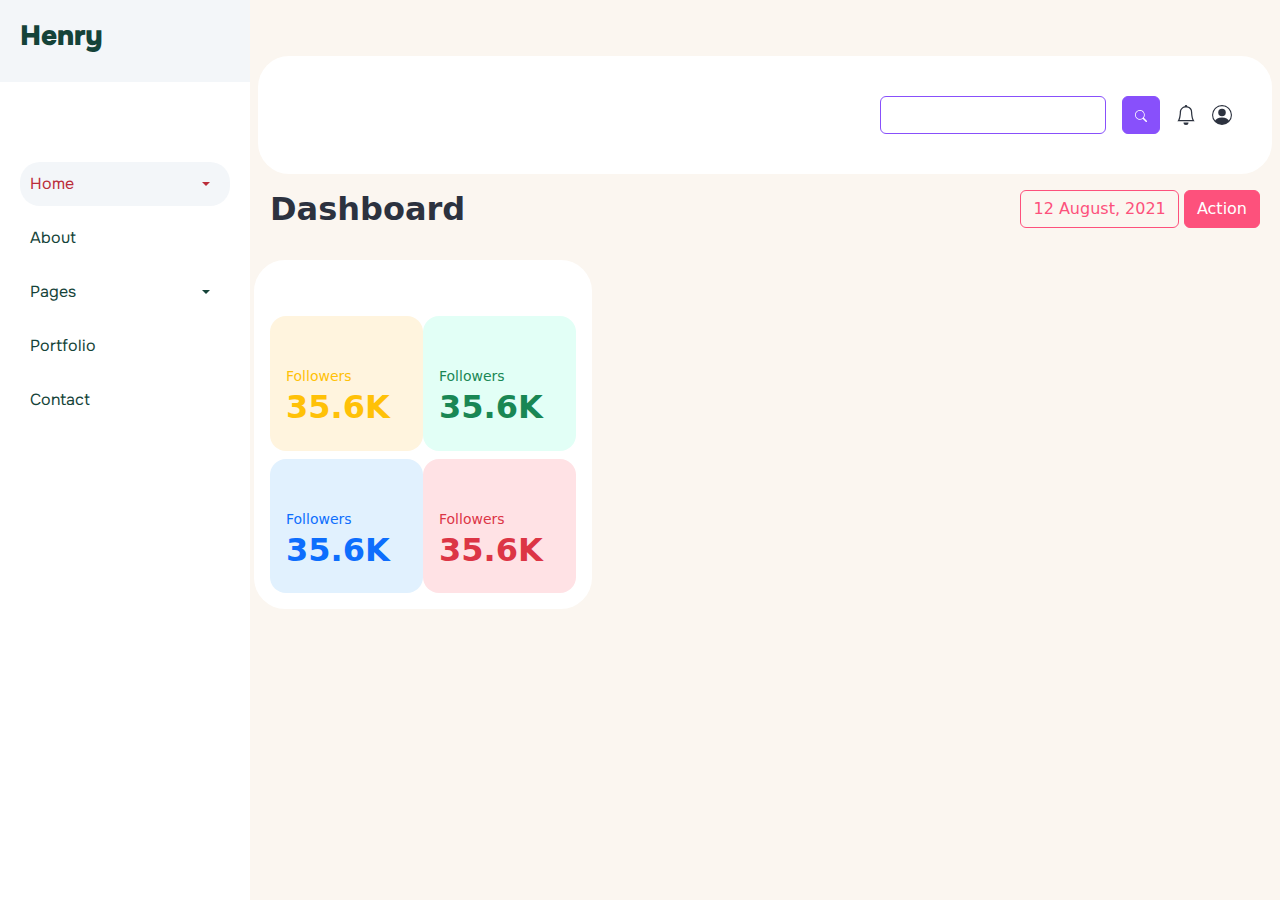
<file: index.html>
<!DOCTYPE html>
<html lang="en">
<head>
    <meta charset="UTF-8">
    <meta name="viewport" content="width=device-width, initial-scale=1.0">
    <link rel="stylesheet" href="bootstrap-5.3.2-dist/css/bootstrap.css">
    <link rel="preconnect" href="https://fonts.googleapis.com">
    <link rel="preconnect" href="https://fonts.gstatic.com" crossorigin>
    <link href="https://fonts.googleapis.com/css2?family=Onest&display=swap" rel="stylesheet">
    <link rel="stylesheet" href="https://cdn.jsdelivr.net/npm/bootstrap-icons@1.11.1/font/bootstrap-icons.css">
    <title>Admin Template</title>
</head>
<body> 

    <div class="wrapper">
        <nav id="sidebar" class="position-sm-fixed hide-sm">
            <div class="sidebar-header">
                <h3>Henry</h3>
            </div>

            <ul class="list-unstyled components">
                <p>Dummy Heading</p>
                <li class="active components-item">
                    <a href="#homeSubmenu" data-toggle="collapse" aria-expanded="false" class="dropdown-toggle nav-link">Home</a>
                    <ul class="collapse list-unstyled  dropdown-carry" id="homeSubmenu">
                        <li>
                            <a href="#" class="nav-link">Home 1</a>
                        </li>
                        <li>
                            <a href="#" class="nav-link">Home 2</a>
                        </li>
                        <li>
                            <a href="#" class="nav-link">Home 3</a>
                        </li>
                    </ul>
                </li>
                <li class="components-item">
                    <a href="#about" class="nav-link">About</a>
                </li>
                <li class="components-item">
                    <a href="#pageSubmenu" data-toggle="collapse" aria-expanded="false" class="dropdown-toggle nav-link">Pages</a>
                    <ul class="collapse list-unstyled dropdown-carry" id="pageSubmenu">
                        <li>
                            <a href="#" class="nav-link">Page 1</a>
                        </li>
                        <li>
                            <a href="#" class="nav-link">Page 2</a>
                        </li>
                        <li>
                            <a href="#" class="nav-link">Page 3</a>
                        </li>
                    </ul>
                </li>
                <li class="components-item">
                    <a href="#" class="nav-link">Portfolio</a>
                </li>
                <li class="components-item">
                    <a href="#" class="nav-link">Contact</a>
                </li>
            </ul>
        </nav>
        <main class="w-100 p-2">
            <button type="button" id="sidebarCollapse" class="btn btn-info position-fixed d-lg-none">
                <i class="fas fa-align-left"></i>
                <span>Toggle Sidebar</span>
            </button>
            <div class="container bg-white mt-5 rounded p-4">
                <div class="rounded-3 p-3 flex-1 align-items-center justify-content-around w-auto float-end">
                    <form action="" method="post" class="flex-1">
                        <input type="text" class="form-control border-purple bg-white">
                        <button class="btn btn-purple rounded-2">
                            <svg xmlns="http://www.w3.org/2000/svg" width="12" height="12" fill="currentColor" class="bi bi-search" viewBox="0 0 16 16">
                                <path d="M11.742 10.344a6.5 6.5 0 1 0-1.397 1.398h-.001c.03.04.062.078.098.115l3.85 3.85a1 1 0 0 0 1.415-1.414l-3.85-3.85a1.007 1.007 0 0 0-.115-.1zM12 6.5a5.5 5.5 0 1 1-11 0 5.5 5.5 0 0 1 11 0z"/>
                            </svg>
                        </button>
                    </form>
                    <svg xmlns="http://www.w3.org/2000/svg" width="20" height="20" fill="currentColor" class="bi bi-bell" viewBox="0 0 16 16">
                        <path d="M8 16a2 2 0 0 0 2-2H6a2 2 0 0 0 2 2zM8 1.918l-.797.161A4.002 4.002 0 0 0 4 6c0 .628-.134 2.197-.459 3.742-.16.767-.376 1.566-.663 2.258h10.244c-.287-.692-.502-1.49-.663-2.258C12.134 8.197 12 6.628 12 6a4.002 4.002 0 0 0-3.203-3.92L8 1.917zM14.22 12c.223.447.481.801.78 1H1c.299-.199.557-.553.78-1C2.68 10.2 3 6.88 3 6c0-2.42 1.72-4.44 4.005-4.901a1 1 0 1 1 1.99 0A5.002 5.002 0 0 1 13 6c0 .88.32 4.2 1.22 6z"/>
                    </svg>
                    <svg xmlns="http://www.w3.org/2000/svg" width="20" height="20" fill="currentColor" class="bi bi-person-circle" viewBox="0 0 16 16">
                        <path d="M11 6a3 3 0 1 1-6 0 3 3 0 0 1 6 0z"/>
                        <path fill-rule="evenodd" d="M0 8a8 8 0 1 1 16 0A8 8 0 0 1 0 8zm8-7a7 7 0 0 0-5.468 11.37C3.242 11.226 4.805 10 8 10s4.757 1.225 5.468 2.37A7 7 0 0 0 8 1z"/>
                    </svg>
                </div>
                <div class="clearfix"></div>
            </div>
            <div class="container mt-3">
                <div class="row justify-content-between">
                    <div class="col-auto">
                        <h2>Dashboard</h2>
                    </div>
                    <div class="col-auto">
                        <div class="btn btn-outline-danger">12 August, 2021</div>
                        <div class="btn btn-danger">Action</div>
                    </div>
                </div>
            </div>
            <div class="container mt-3">
                <div class="row">
                    <div class="col-12 col-md-6 col-lg-4 rounded p-3 bg-white row pt-5 g-2">
                        <div class="col-6 bg-light-warning rounded-4 p-3 text-warning pt-5">
                            <small>Followers</small>
                            <h2>35.6K</h2>
                        </div>
                        <div class="col-6 bg-light-success rounded-4 p-3 text-success pt-5">
                            <small>Followers</small>
                            <h2>35.6K</h2>
                        </div>
                        <div class="col-6 bg-light-primary rounded-4 p-3 text-primary pt-5">
                            <small>Followers</small>
                            <h2>35.6K</h2>
                        </div>
                        <div class="col-6 bg-light-danger rounded-4 p-3 text-danger pt-5">
                            <small>Followers</small>
                            <h2>35.6K</h2>
                        </div>
                    </div>
                </div>
            </div>
        </main>
        <div class="overlay"></div>

    </div>

    <script src="https://code.jquery.com/jquery-3.3.1.slim.min.js" integrity="sha384-q8i/X+965DzO0rT7abK41JStQIAqVgRVzpbzo5smXKp4YfRvH+8abtTE1Pi6jizo" crossorigin="anonymous"></script>
    <script src="https://cdnjs.cloudflare.com/ajax/libs/popper.js/1.14.0/umd/popper.min.js" integrity="sha384-cs/chFZiN24E4KMATLdqdvsezGxaGsi4hLGOzlXwp5UZB1LY//20VyM2taTB4QvJ" crossorigin="anonymous"></script>
    <script src="bootstrap-5.3.2-dist/js/bootstrap.bundle.min.js"></script>
    <script src="https://stackpath.bootstrapcdn.com/bootstrap/4.1.0/js/bootstrap.min.js" integrity="sha384-uefMccjFJAIv6A+rW+L4AHf99KvxDjWSu1z9VI8SKNVmz4sk7buKt/6v9KI65qnm" crossorigin="anonymous"></script>

    <script>
        $(document).ready(function () {
            $('#sidebarCollapse').on('click', function () {
                $('#sidebar').toggleClass('hide-sm');
            });

            $(".components-item").on('click', function(event){
            $(".components-item").removeClass('active');
            $( this).addClass('active');
        })
        });
        
    </script>
</body>
</html>
</file>
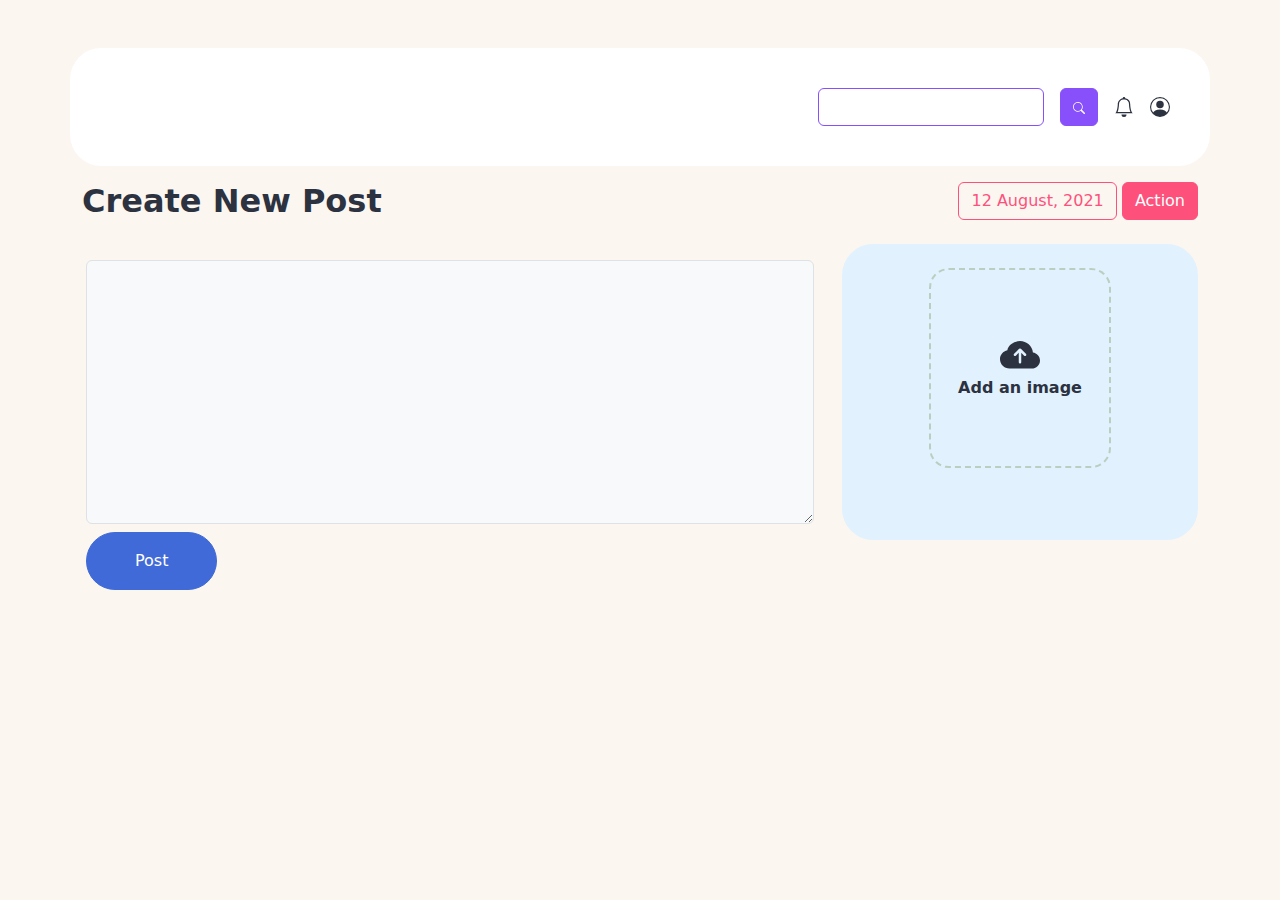
<file: create.html>
<!DOCTYPE html>
<html lang="en">
<head>
    <meta charset="UTF-8">
    <meta name="viewport" content="width=device-width, initial-scale=1.0">
    <link rel="stylesheet" href="bootstrap-5.3.2-dist/css/bootstrap.css">
    <script src="bootstrap-5.3.2-dist/js/bootstrap.bundle.min.js"></script>
    <link rel="stylesheet" href="https://cdn.jsdelivr.net/npm/bootstrap-icons@1.11.1/font/bootstrap-icons.css">
    <title>Admin Template</title>
</head>
<body>
    <section class="container bg-white mt-5 rounded p-4">
        <div class="rounded-3 p-3 flex-1 align-items-center justify-content-around w-auto float-end">
            <form action="" method="post" class="flex-1">
                <input type="text" class="form-control border-purple bg-white">
                <button class="btn btn-purple rounded-2">
                    <svg xmlns="http://www.w3.org/2000/svg" width="12" height="12" fill="currentColor" class="bi bi-search" viewBox="0 0 16 16">
                        <path d="M11.742 10.344a6.5 6.5 0 1 0-1.397 1.398h-.001c.03.04.062.078.098.115l3.85 3.85a1 1 0 0 0 1.415-1.414l-3.85-3.85a1.007 1.007 0 0 0-.115-.1zM12 6.5a5.5 5.5 0 1 1-11 0 5.5 5.5 0 0 1 11 0z"/>
                    </svg>
                </button>
            </form>
            <svg xmlns="http://www.w3.org/2000/svg" width="20" height="20" fill="currentColor" class="bi bi-bell" viewBox="0 0 16 16">
                <path d="M8 16a2 2 0 0 0 2-2H6a2 2 0 0 0 2 2zM8 1.918l-.797.161A4.002 4.002 0 0 0 4 6c0 .628-.134 2.197-.459 3.742-.16.767-.376 1.566-.663 2.258h10.244c-.287-.692-.502-1.49-.663-2.258C12.134 8.197 12 6.628 12 6a4.002 4.002 0 0 0-3.203-3.92L8 1.917zM14.22 12c.223.447.481.801.78 1H1c.299-.199.557-.553.78-1C2.68 10.2 3 6.88 3 6c0-2.42 1.72-4.44 4.005-4.901a1 1 0 1 1 1.99 0A5.002 5.002 0 0 1 13 6c0 .88.32 4.2 1.22 6z"/>
            </svg>
            <svg xmlns="http://www.w3.org/2000/svg" width="20" height="20" fill="currentColor" class="bi bi-person-circle" viewBox="0 0 16 16">
                <path d="M11 6a3 3 0 1 1-6 0 3 3 0 0 1 6 0z"/>
                <path fill-rule="evenodd" d="M0 8a8 8 0 1 1 16 0A8 8 0 0 1 0 8zm8-7a7 7 0 0 0-5.468 11.37C3.242 11.226 4.805 10 8 10s4.757 1.225 5.468 2.37A7 7 0 0 0 8 1z"/>
            </svg>
        </div>
        <div class="clearfix"></div>
    </section>
    <div class="container mt-3">
        <div class="row justify-content-between">
            <div class="col-auto">
                <h2>Create New Post</h2>
            </div>
            <div class="col-auto">
                <div class="btn btn-outline-danger">12 August, 2021</div>
                <div class="btn btn-danger">Action</div>
            </div>
        </div>
    </div>
    <div class="container mt-3">
        <form method="post" action="" class="row" enctype="multipart/form-data">
            <div class="col-8 p-3 mb-3">
                <textarea class="form-control bg-light w-100 h-100" name="content"></textarea>
                <button class="mt-2 btn btn-primary py-3 rounded-pill text-white w-auto px-5">Post</button>
            </div>
            <div class="mb-3 col-4">
                <div class="pb-5 bg-light-primary rounded flex-1 flex-column justify-content-center align-items-center" role="button">
                    <div id="avatar-container" class="m-auto row p-4">
                        <input type="file" name="screenshot" id="image" accept=".png,.jpg,.jpeg,.webp" class="d-none" required/>
                        <div id="avatar" aria-labelledby="image" aria-describedby="image">
                            <div id="cloud" class="p-2">
                                <svg xmlns="http://www.w3.org/2000/svg" width="40" height="40" fill="currentColor" class="bi bi-cloud-arrow-up-fill" viewBox="0 0 16 16">
                                    <path d="M8 2a5.53 5.53 0 0 0-3.594 1.342c-.766.66-1.321 1.52-1.464 2.383C1.266 6.095 0 7.555 0 9.318 0 11.366 1.708 13 3.781 13h8.906C14.502 13 16 11.57 16 9.773c0-1.636-1.242-2.969-2.834-3.194C12.923 3.999 10.69 2 8 2zm2.354 5.146a.5.5 0 0 1-.708.708L8.5 6.707V10.5a.5.5 0 0 1-1 0V6.707L6.354 7.854a.5.5 0 1 1-.708-.708l2-2a.5.5 0 0 1 .708 0l2 2z"/>
                                    </svg>
                                <b class="text-center">Add an image</b>
                            </div>
                        </div>
                    </div>
                </div>
            </div>
        </form>
    </div>
    <script>
        const UPLOAD_BUTTON = document.getElementById("avatar");
        const FILE_INPUT = document.querySelector("input[type=file]");
        const AVATAR = document.getElementById("avatar");

        UPLOAD_BUTTON.addEventListener("click", () => FILE_INPUT.click());

        FILE_INPUT.addEventListener("change", event => {
        const file = event.target.files[0];

        const reader = new FileReader();
        reader.readAsDataURL(file);

        reader.onloadend = () => {
            AVATAR.setAttribute("aria-label", file.name);
            AVATAR.style.background = `url(${reader.result}) center center/cover`;
            document.getElementById('cloud').style.display="none"
        };
        });
        function hide(){
            document.getElementById('show').style.display="block"
            document.getElementById('click').style.display="none"
        }
    </script>
</body>
</html>
</file>
